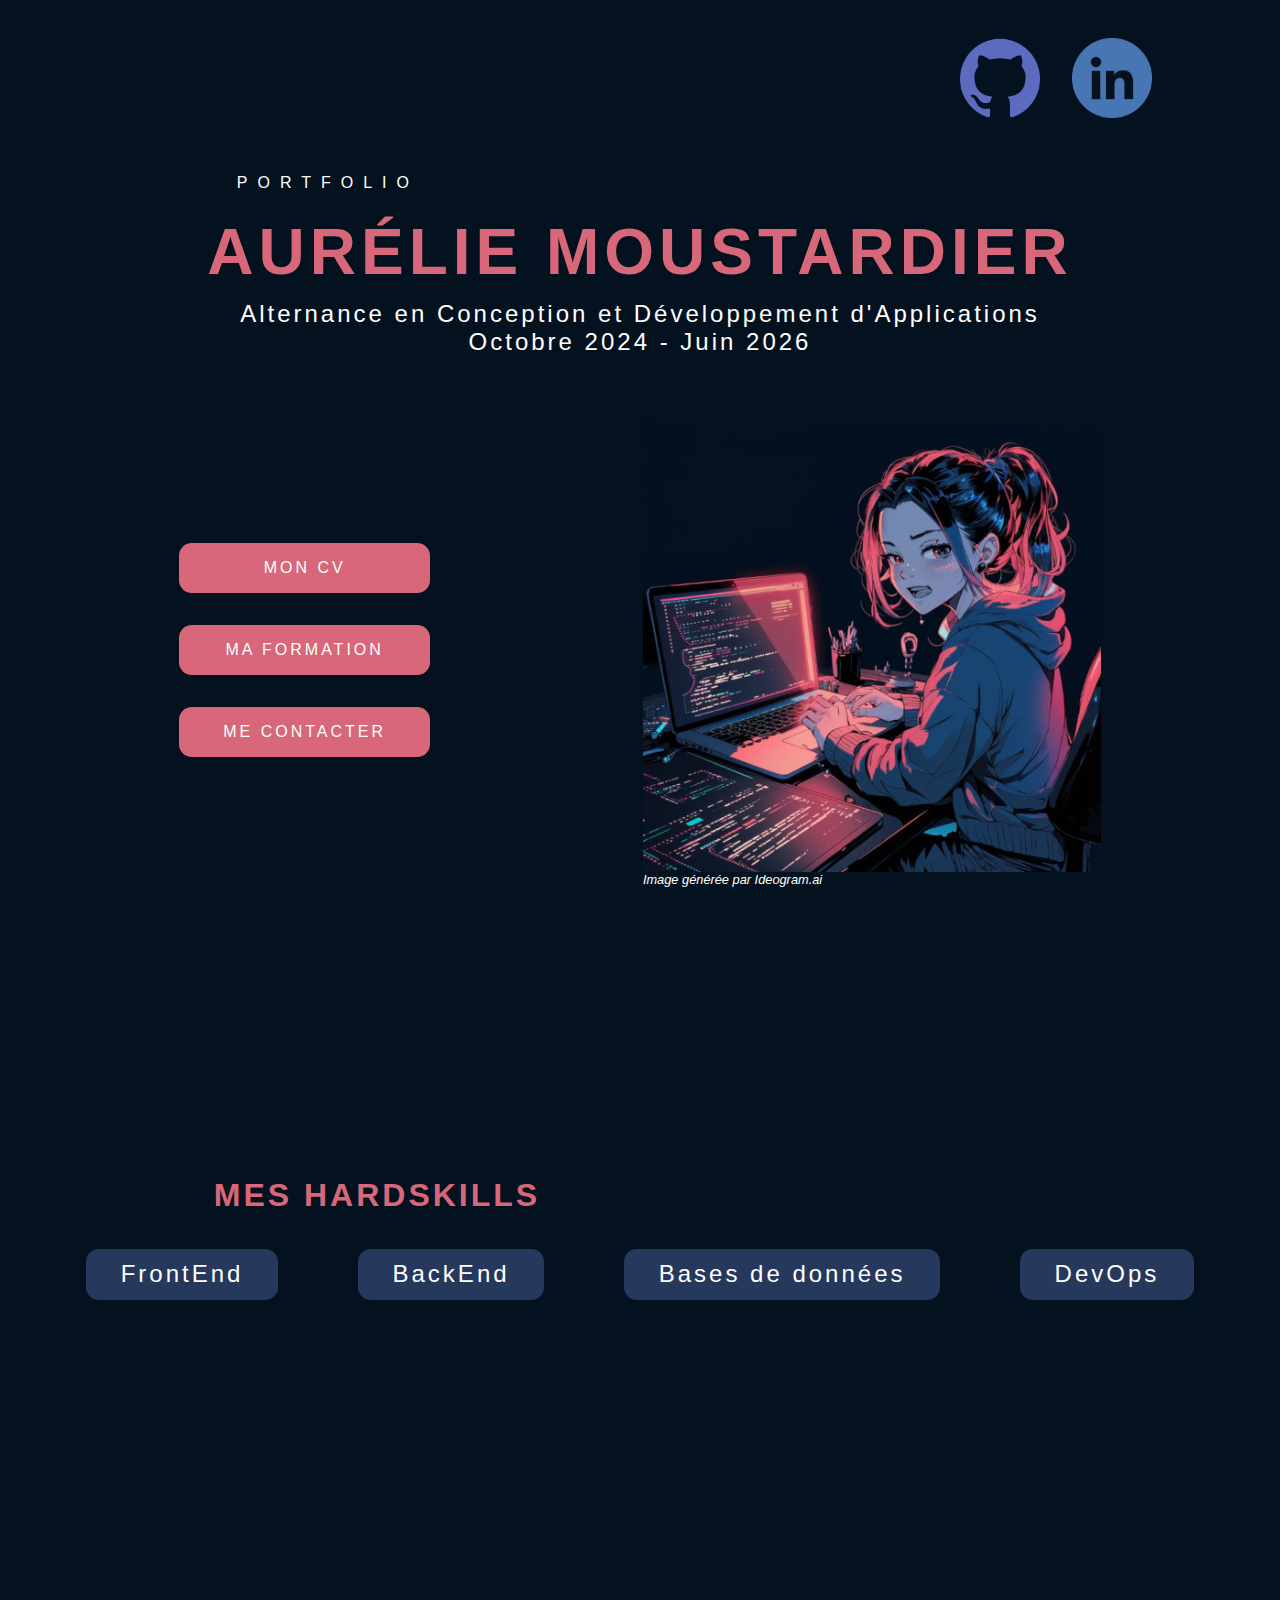
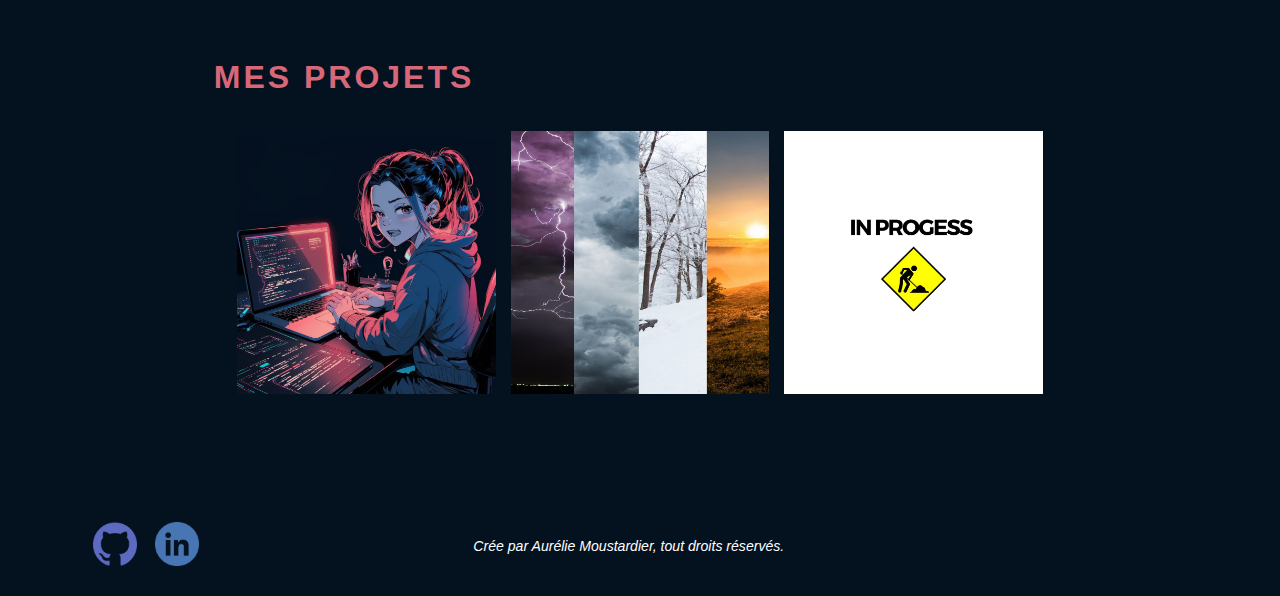
<file: index.html>
<!DOCTYPE html>
<html lang="fr">
<head>
    <meta charset="UTF-8">
    <meta name="viewport" content="width=device-width, initial-scale=1.0">
    <title>Portfolio Aurélie Moustardier</title>
    <link href="accueil.css" rel="stylesheet">
    <link href="responsive.css" rel="stylesheet">
    <link href="animation.css" rel="stylesheet">
    <!--Première écriture-->

    <script src="script.js" defer></script>
</head>
<body>
    <header>
        <nav>
            <a href="https://github.com/AurelieMous" target="_blank"><img src="images/GitHub.png" alt="github">
            <a href="https://www.linkedin.com/in/aur%C3%A9lie-moustardier-7393672b2/" target="_blank"><img class="LinkedIn" src="images/LinkedIn.png" alt="LinkedIn"></img></a>
        </nav>
    </header>
    <main>
        <section class="section-0">
                <div>
                        <h1 class="text-focus-in">PORTFOLIO</h1>
                        <h2 class="text-focus-in">AURÉLIE MOUSTARDIER</h2>
                        <h3 class="text-focus-in">Alternance en Conception et Développement d'Applications</h3>
                        <h3 class="text-focus-in">Octobre 2024 - Juin 2026</h3>
                </div>
                <div class="groscontenaire text-focus-in">
                    <div class="liens">
                        <a class="click" href="" target="_blank">MON CV</a>
                        <a class="click" href="https://oclock.io/formations/cda-alternance" target="_blank">MA FORMATION</a>
                        <a href="mailto:aurelie.moustardier@outlook.fr" class="click">ME CONTACTER</a>
                    </div>
                    <div class="flex-grow"></div>
                    <div class="image">
                        <img src="images/Manga image.png" alt="Photos de profil" class="profil"></img>
                        <p>Image générée par Ideogram.ai</p>
                    </div>
                </div>
        </section>
        <section class="section-1">
            <h4>MES HARDSKILLS</h4>
                <div class="button-choix">
                    <button name="frontend" id="frontend">FrontEnd</button>
                    <button name="backend" id="backend">BackEnd</button>
                    <button name="bases-de-donnees" id="bases-de-donnees">Bases de données</button>
                    <button name="devops" id="devops">DevOps</button>
                </div>
                <div id="nom-langages">

                </div>
        </section> 
        <section class="section-2">
            <h4>MES PROJETS</h4>
            <div class="grid">
                <div class="conteneura">
                    <img class="imgcontenu" src="images/Manga image.png"></img>
                    <div class="txtcontenu">MON PORTFOLIO</div>
                </div>
                <div class="conteneura">
                    <img class="imgcontenu" src="images/meteo.jpg"></img>
                    <div class="txtcontenu">MON APPLICATION METEO</div>
                </div>
                <div class="conteneura">
                    <img class="imgcontenu" src="images/In progess.jpg"></img>
                    <div class="txtcontenu">EN COURS</div>
                </div>
            </div>
            <div class="responsive-phone">
                <h5 class="image1">MON PORTFOLIO</h5>
                <h5 class="image2">MON APPLICATION METEO</h5>
                <h5 class="image3"></h5>
            </div>
        </section>
    </main>
    <footer>
        <div class="liens-footer">
            <a href="https://github.com/AurelieMous" target="_blank"><img src="images/GitHub.png" alt="github">
            <a href="https://www.linkedin.com/in/aur%C3%A9lie-moustardier-7393672b2/" target="_blank"><img class="LinkedIn" src="images/LinkedIn.png" alt="LinkedIn"></img></a>
        </div>
        <p>Crée par Aurélie Moustardier, tout droits réservés.</p>
        <div class="en-plus"></div>
    </footer>
</body>
</html>
</file>
<file: accueil.css>
* {
    padding: 0;
    margin: 0;
    background-color: #04121f;
}

header, footer {
    background-color: #04121f;
}
nav {
    padding-top: 3%;
    padding-bottom: 3%;
    display: flex;
    justify-content: flex-end;
    gap : 2em;
    width: 90%;
}

nav img {
    width: 5em;
    height:5em;
}

nav a:hover {
    opacity: 0.5;
}

.section-0 {
    background-color: #04121f;
    padding-top: 1%;
    padding-bottom: 10%;
    padding-left: 5%;
    padding-right: 5%;
}

h1 {
    font-family: "Montserrat", sans-serif;
    font-size: 1em;
    color: white;
    font-optical-sizing: auto;
    font-weight: 300;
    font-style: normal;
    letter-spacing: 10px;
    padding-left: 7%;
}

h2 {
    font-family: "Montserrat", sans-serif;
    color : #d76779;
    font-size: 4em;
    text-align: center;
    font-optical-sizing: auto;
    font-weight: 900;
    font-style: normal;
    letter-spacing: 5px;
}

h3 {
    font-family: "Montserrat", sans-serif;
    font-size: 1.5em;
    font-weight: 300;
    color: white;
    text-align: center;
    letter-spacing: 3px;
}

p {
    font-family: "Montserrat", sans-serif;
    font-size: 0.8em;
    color: white;
    margin: 0;
    font-style: italic;
}

.liens {
    display: flex;
    flex-direction: column;
    gap: 2em;
    flex-shrink: 1;
}

.click {
    background: #d76779;
    color: #fff;
    padding: 1rem 2rem;
    width: 90%;
    border: none;
    border-radius: 0.8rem;
    cursor: pointer;
    transition-duration: 0.4s;
    font-family: "Montserrat", sans-serif;
    text-align: center;
    font-size: 1em;
    text-decoration: none;
    font-optical-sizing: auto;
    font-weight: 300;
    font-style: normal;
    letter-spacing: 3px;
}

.click:hover {
    background: #fff;
    box-shadow: 0px 2px 20px 10px #d76779;
    color: #000;
}

.section-0 img {
    width:100%;
}

.image {
    display: flex;
    flex-direction: column;
    align-items: flex-start;
}

.groscontenaire {
    display: flex;
    align-items: center;
    gap: 5em;
    margin: auto;
    width: 80%;
}

h4 {
    font-optical-sizing: auto;
    font-weight: 600;
    font-style: normal;
    letter-spacing: 3px;
    font-family: "Montserrat", sans-serif;
    margin-left: 10%;
    padding-top: 3%;
    padding-bottom: 3%;
    font-size: 2em;
    color: #d76779;
}

.section-1 {
    padding-top: 10%;
    background-color: #04121f;
    padding-bottom: 10%;
    padding-left: 5%;
    padding-right: 5%;
}

.button-choix {
    display: flex;
    justify-content: center;
    gap: 5em;
}

button {
    font-family: "Montserrat", sans-serif;
    text-align: center;
    font-size: 1.5em;
    text-decoration: none;
    font-optical-sizing: auto;
    font-weight: 300;
    font-style: normal;
    letter-spacing: 3px;
    background-color: #26395c;
    color: white;
    border: #26395c;
    padding: 3%;
    cursor: pointer;
    border-radius: 0.8rem;
    transition-duration: 0.4s;
}

#nom-langages {
    display: flex;
    gap : 2em;
    justify-content: center;
    padding-top: 6%;
}

h6 {
    font-family: "Montserrat", sans-serif;
    text-align: center;
    font-size: 1.2em;
    text-decoration: none;
    font-optical-sizing: auto;
    font-weight: 300;
    font-style: normal;
    letter-spacing: 3px;
    color: white;
    background-color: #04121f;
    border: solid 1px white;
    border-radius: 0.8rem;
    padding: 10px;
}

button:hover {
    background: #fff;
    box-shadow: 0px 2px 20px 10px #26395c;
    color: #000;
}


.section-2 {
    padding-top: 10%;
    padding-bottom: 10%;
    background-color: #04121f;
    padding-left: 5%;
    padding-right: 5%;
}

.conteneura {
  position: relative; 
}

.conteneura:hover .imgcontenu {
    opacity: 0.2;
  }
  
.conteneura:hover .txtcontenu {
    opacity: 1;
  }

.imgcontenu {
    transition: 0.5s;
}

.txtcontenu {
    position: absolute;
    left: 0;
    top:0;
    opacity: 0;
    transition: 0.5s;
    z-index:2;
    font-optical-sizing: auto;
    font-weight:400;
    font-style: normal;
    letter-spacing: 3px;
    font-family: "Montserrat", sans-serif;
    color: white;
    font-size: 1.5em;
  }

.grid img {
    width: 100%;
    height: 100%;
    object-fit: cover;
}
.grid {
    display: grid;
    grid-template-columns: 1fr 1fr 1fr;
    grid-template-rows: 100%;
    gap: 15px; 
}

footer {
    text-align: center;
    font-family: "Montserrat", sans-serif;
    font-size: 1.1em;
    padding: 0;
    margin: 0;
    padding-bottom: 2%;
    display: flex;
    justify-content: space-around;
    align-items: center;
    gap: 5em;
}

footer img {
    width: 2.5em;
    height:2.5em;
}

footer a:hover {
    opacity: 0.5;
}

.liens-footer {
    display: flex;
    gap: 1em;;
}

.en-plus {
    width: 10%;
    align-content: space-between;
}

h5 {
    color: white;
}
</file>
<file: responsive.css>
/* Sur les écrans, quand la largeur de la fenêtre fait au maximum 2560px */
@media screen and (max-width: 2560px) {
    h1 {
        padding-left: 30%;
        padding-bottom: 2%;
    }
    h2 {
        padding-bottom: 1%;
    }
    .groscontenaire {
        padding-top: 5%;
        gap:8em;
        justify-content: center;
    }
    h4 {
        padding-left: 200px;
    }
    button {
        padding-top: 1%;
        padding-bottom: 1%;
    }
    .grid {
        display: grid;
        grid-template-columns: 1fr 1fr 1fr;
        grid-template-rows: 100%;
        gap: 15px;
        padding-left: 15%;
        padding-right: 15%;
    }
    .responsive-phone {
        display: none;
    }
}

@media screen and (min-width: 1025px) and (max-width: 1440px) {
    h1 {
        padding-left:15%;
    }
    h4 {
        padding-left: 3%;
    }
    .txtcontenu {
        font-size: 1.1em;
    }
    .responsive-phone {
        display: none;
    }
}
@media screen and (min-width: 769px) and (max-width: 1024px) {
    h1 {
        padding-left: 17%;
        font-size: 0.8em;
    }
    h2 {
        font-size: 2.5em;
    }
    h3 {
        font-size: 1em;
    }
    .groscontenaire {
        gap: 5em;
    }
    h4 {
        font-size: 1.2em;
        padding-left: 0;
    }
    .responsive-phone {
        display: none;
    }
}
@media screen and (min-width: 320px) and (max-width: 768px) {
    html {
        padding: 0%;
        margin: auto;
    }
    .groscontenaire {
        flex-direction: column;
        gap: 2em;
        padding-top: 2em;
    }
    h1 {
        padding-left: 4%
    }
    h2 {
        font-size: 2.6em;
    }
    h3 {
        font-size: 1.1em;
    }
    h4 {
        padding-left: 0%;
        font-size: 1em;
    }
    .button-choix {
        gap:1em;
    }
    #nom-langages {
        flex-direction: column;
        align-items: center;
    }
    h6 {
        width: 40%;
    }
    .conteneura {
        display: none;
    }
    .txtcontenu {
        display: none;
    }
    .grid img {
        display: none;
      }
    .grid {
        display: none;
      }
    .responsive-phone {
        display: flex;
        flex-direction: column;
        gap: 2em;
        align-items: center;
        font-optical-sizing: auto;
        font-weight:400;
        font-style: normal;
        letter-spacing: 3px;
        font-family: "Montserrat", sans-serif;
        color: white;
        font-size: 1em;
    }
    .image1 {
        background-image: url(images/Manga\ image.png);
        background-size: cover;
        background-position: center;
        padding: 100px;
        width: 30%;
        padding-top: 100px;
        padding-bottom: 100px;
    }
    .image2 {
        background-image: url(images/meteo.jpg);
        padding: 100px;
        padding-top: 100px;
        padding-bottom: 100px;
        background-size: cover;
        background-position: center;
        width: 30%;
        color: black;
    }
    .image3 {
        background-image: url(images/In\ progess.jpg);
        padding: 100px;
        background-size: cover;
        background-position: center;
        width: 30%;
        padding-top: 100px;
        padding-bottom: 100px;
    }
    nav img {
        width: 3em;
        height:3em;
    }
}
@media screen and (min-width: 320px) and (max-width: 425px) {
    .button-choix {
        flex-direction: column;
        align-items: center;
    }
    button {
        width: 50%;
    }
    h2 {
        font-size: 2em;
    }
    h3 {
        font-size: 1em;
    }
    .click {
        font-size: 1em;
        width: 50%;
    }
    .liens {
        align-items: center;
    }
    footer img {
       display: none;
    }
    footer {
        font-size: 1em;
    }
}
</file>
<file: animation.css>
/*Texte entrée*/
.focus-in-contract {
	animation: focus-in-contract 0.9s cubic-bezier(0.250, 0.460, 0.450, 0.940) both;
}
@keyframes focus-in-contract {
    0% {
      letter-spacing: 1em;
      filter: blur(12px);
      opacity: 0;
    }
    100% {
      filter: blur(0px);
      opacity: 1;
    }
  }
/*Autres textes*/
.text-focus-in {
	animation: text-focus-in 1.2s cubic-bezier(0.550, 0.085, 0.680, 0.530) both;
}
@keyframes text-focus-in {
    0% {
      filter: blur(12px);
      opacity: 0;
    }
    100% {
      filter: blur(0px);
      opacity: 1;
    }
  }
</file>
